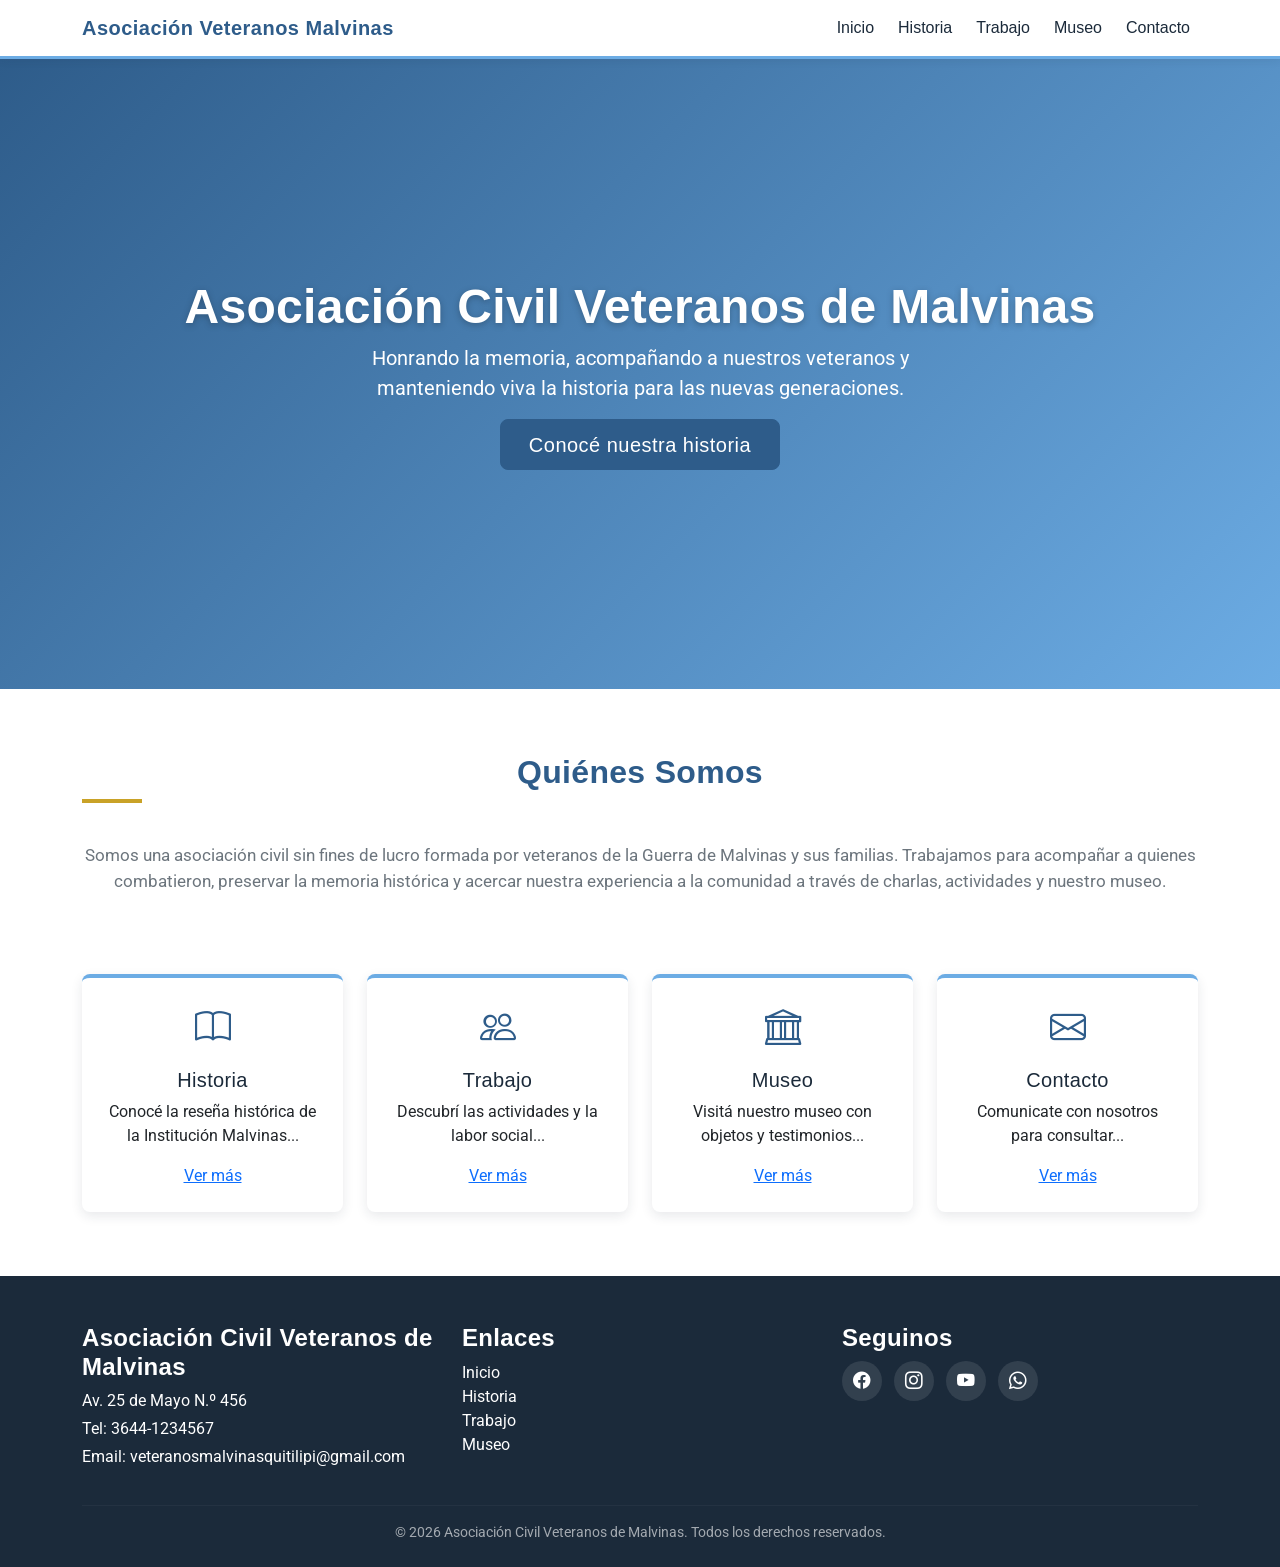
<file: index.html>
<!DOCTYPE html>
<html lang="es">

<head>
  <meta charset="UTF-8">
  <meta name="viewport" content="width=device-width, initial-scale=1.0">

  <title>Inicio | Asociación Civil Veteranos de Malvinas</title>

  <meta name="description"
    content="Asociación Civil Veteranos de Malvinas Quitilipi: historia, trabajo, museo y contacto">

  <link rel="icon" type="image/x-icon" href="img/img-malvinas-arg.ico">

  <!-- Google Fonts -->
  <link rel="preconnect" href="https://fonts.googleapis.com">
  <link rel="preconnect" href="https://fonts.gstatic.com" crossorigin>

  <link
    href="https://fonts.googleapis.com/css2?family=Montserrat:ital,wght@0,100..900;1,100..900&family=Roboto:ital,wght@0,100..900;1,100..900&display=swap"
    rel="stylesheet">

  <!-- Bootstrap 5 -->
  <link
    href="https://cdn.jsdelivr.net/npm/bootstrap@5.3.8/dist/css/bootstrap.min.css"
    rel="stylesheet"
    integrity="sha384-sRIl4kxILFvY47J16cr9ZwB07vP4J8+LH7qKQnuqkuIAvNWLzeN8tE5YBujZqJLB"
    crossorigin="anonymous">

  <!-- Bootstrap Icons -->
  <link rel="stylesheet"
    href="https://cdn.jsdelivr.net/npm/bootstrap-icons@1.13.1/font/bootstrap-icons.min.css">

  <!-- CSS propio -->
  <link href="css/general.css" rel="stylesheet">
  <link href="css/inicio.css" rel="stylesheet">
</head>

<body>

  <!-- NAVBAR -->
  <nav class="navbar navbar-expand-lg navbar-institucional sticky-top">
    <div class="container">

      <a class="navbar-brand" href="index.html">
        Asociación Veteranos Malvinas
      </a>

      <button
        class="navbar-toggler"
        type="button"
        data-bs-toggle="collapse"
        data-bs-target="#navbarNav"
        aria-controls="navbarNav"
        aria-expanded="false"
        aria-label="Abrir menú de navegación">

        <span class="navbar-toggler-icon"></span>
      </button>

      <div class="collapse navbar-collapse" id="navbarNav">
        <ul class="navbar-nav ms-auto">

          <li class="nav-item">
            <a class="nav-link" href="index.html">Inicio</a>
          </li>

          <li class="nav-item">
            <a class="nav-link" href="historia.html">Historia</a>
          </li>

          <li class="nav-item">
            <a class="nav-link" href="trabajo.html">Trabajo</a>
          </li>

          <li class="nav-item">
            <a class="nav-link" href="museo.html">Museo</a>
          </li>

          <li class="nav-item">
            <a class="nav-link" href="contacto.html">Contacto</a>
          </li>

        </ul>
      </div>
    </div>
  </nav>

  <!-- HERO -->
  <header class="hero-inicio">
    <h1 class="hero-titulo">
      Asociación Civil Veteranos de Malvinas
    </h1>

    <p class="hero-subtitulo">
      Honrando la memoria, acompañando a nuestros veteranos y manteniendo viva la historia para las nuevas generaciones.
    </p>

    <a href="historia.html" class="btn btn-lg btn-institucional">
      Conocé nuestra historia
    </a>
  </header>

  <!-- QUIÉNES SOMOS -->
  <section class="quienes-somos">
    <div class="container text-center">

      <h2 class="titulo-seccion mx-auto">
        Quiénes Somos
      </h2>

      <p>
        Somos una asociación civil sin fines de lucro formada por veteranos de la Guerra de Malvinas y sus familias.
        Trabajamos para acompañar a quienes combatieron, preservar la memoria histórica y acercar nuestra experiencia a
        la comunidad a través de charlas, actividades y nuestro museo.
      </p>

    </div>
  </section>

  <!-- TARJETAS DESTACADAS -->
  <section class="tarjetas-destacadas">
    <div class="container">

      <div class="row g-4">

        <!-- Historia -->
        <div class="col-sm-6 col-lg-3">
          <div class="card p-4">

            <i class="bi bi-book card-icono"></i>

            <h3 class="card-title h5">
              Historia
            </h3>

            <p class="card-text">
              Conocé la reseña histórica de la Institución Malvinas...
            </p>

            <a href="historia.html" class="stretched-link">
              Ver más
            </a>

          </div>
        </div>

        <!-- Trabajo -->
        <div class="col-sm-6 col-lg-3">
          <div class="card p-4">

            <i class="bi bi-people card-icono"></i>

            <h3 class="card-title h5">
              Trabajo
            </h3>

            <p class="card-text">
              Descubrí las actividades y la labor social...
            </p>

            <a href="trabajo.html" class="stretched-link">
              Ver más
            </a>

          </div>
        </div>

        <!-- Museo -->
        <div class="col-sm-6 col-lg-3">
          <div class="card p-4">

            <i class="bi bi-bank card-icono"></i>

            <h3 class="card-title h5">
              Museo
            </h3>

            <p class="card-text">
              Visitá nuestro museo con objetos y testimonios...
            </p>

            <a href="museo.html" class="stretched-link">
              Ver más
            </a>

          </div>
        </div>

        <!-- Contacto -->
        <div class="col-sm-6 col-lg-3">
          <div class="card p-4">

            <i class="bi bi-envelope card-icono"></i>

            <h3 class="card-title h5">
              Contacto
            </h3>

            <p class="card-text">
              Comunicate con nosotros para consultar...
            </p>

            <a href="contacto.html" class="stretched-link">
              Ver más
            </a>

          </div>
        </div>

      </div>
    </div>
  </section>

  <!-- FOOTER -->
  <footer class="footer-institucional">
    <div class="container">

      <div class="row gy-4">

        <div class="col-md-4">

          <h4>Asociación Civil Veteranos de Malvinas</h4>

          <p class="mb-1">Av. 25 de Mayo N.º 456</p>
          <p class="mb-1">Tel: 3644-1234567</p>
          <p class="mb-0">
            Email: veteranosmalvinasquitilipi@gmail.com
          </p>

        </div>

        <div class="col-md-4">

          <h4>Enlaces</h4>

          <ul class="list-unstyled">
            <li><a href="index.html">Inicio</a></li>
            <li><a href="historia.html">Historia</a></li>
            <li><a href="trabajo.html">Trabajo</a></li>
            <li><a href="museo.html">Museo</a></li>
          </ul>

        </div>

        <div class="col-md-4">

          <h4>Seguinos</h4>

          <div class="redes-sociales">

            <a href="#" aria-label="Facebook">
              <i class="bi bi-facebook"></i>
            </a>

            <a href="#" aria-label="Instagram">
              <i class="bi bi-instagram"></i>
            </a>

            <a href="#" aria-label="YouTube">
              <i class="bi bi-youtube"></i>
            </a>

            <a href="#" aria-label="WhatsApp">
              <i class="bi bi-whatsapp"></i>
            </a>

          </div>

        </div>

      </div>

      <hr class="footer-linea">

      <p class="footer-copy text-center mb-0">
        &copy; 2026 Asociación Civil Veteranos de Malvinas. Todos los derechos reservados.
      </p>

    </div>
  </footer>

  <script
    src="https://cdn.jsdelivr.net/npm/bootstrap@5.3.8/dist/js/bootstrap.bundle.min.js"
    integrity="sha384-FKyoEForCGlyvwx9Hj09JcYn3nv7wiPVlz7YYwJrWVcXK/BmnVDxM+D2scQbITxI"
    crossorigin="anonymous">
  </script>

</body>

</html>
</file>
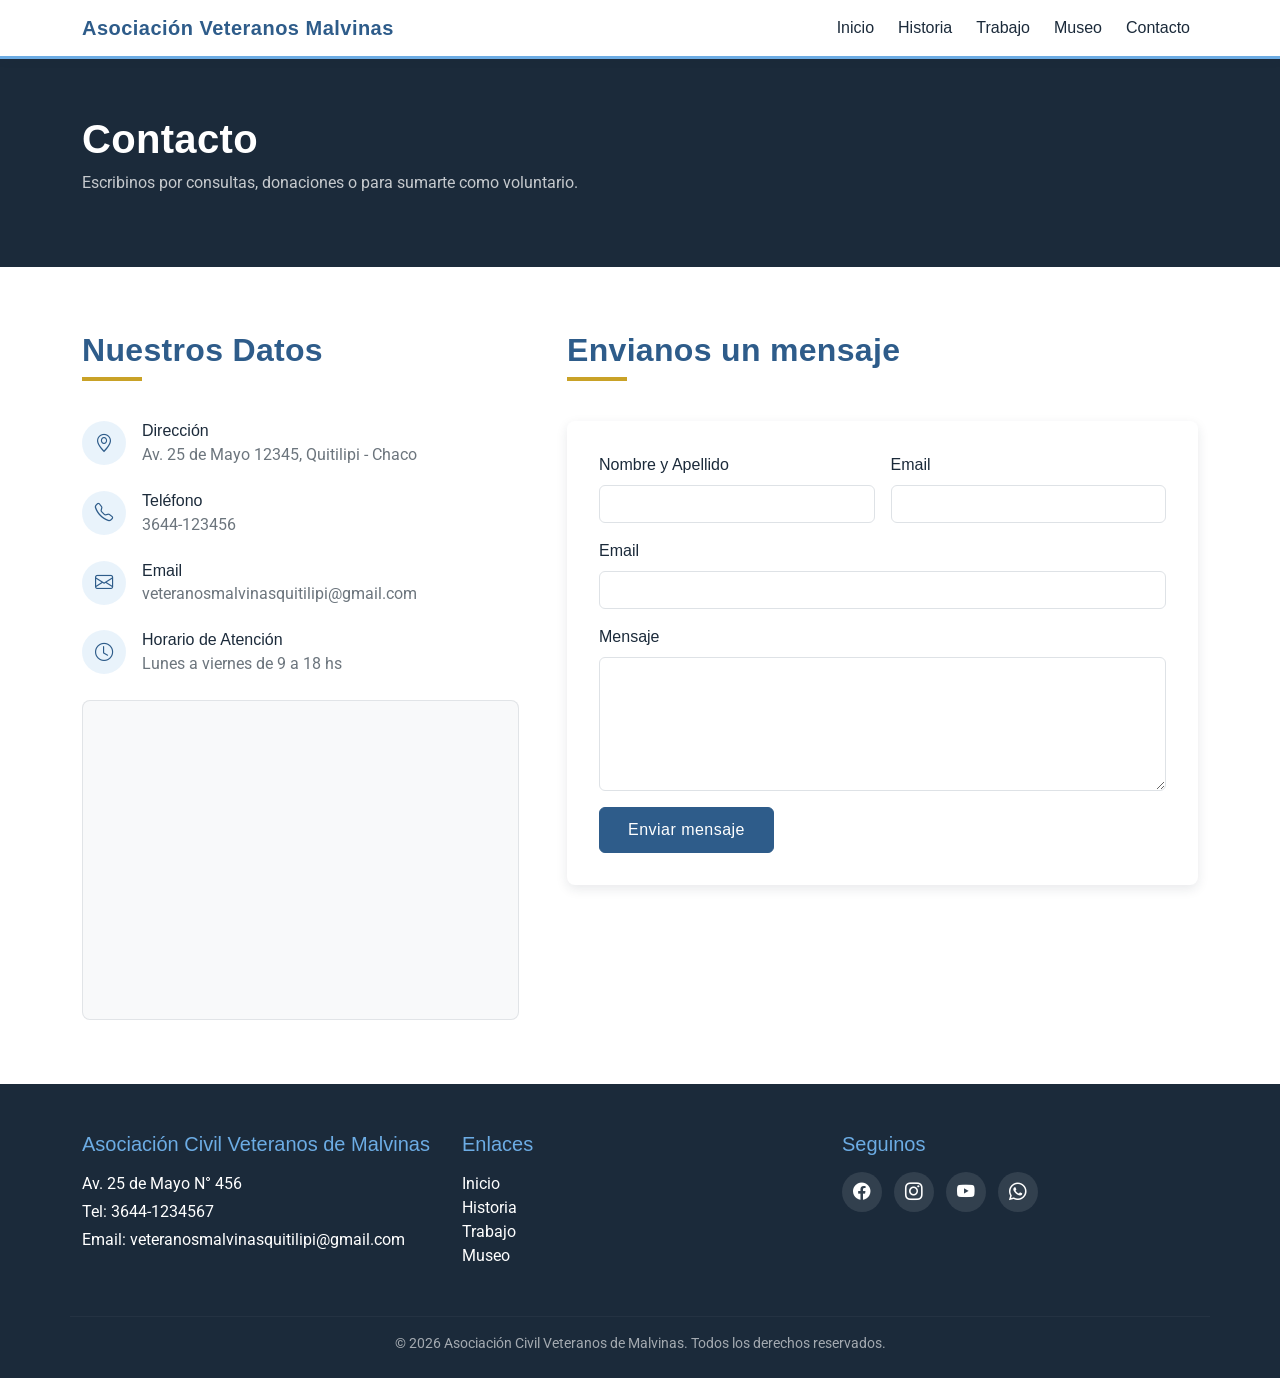
<file: contacto.html>
<!DOCTYPE html>
<html lang="es">

<head>
    <meta charset="UTF-8">
    <meta name="viewport" content="width=device-width, initial-scale=1.0">
    <title>Contacto | Asociación Civil Veteranos de Malvinas</title>
    <meta name="description" content="Asociación Civil Veteranos de Malvinas Quitilipi: historia, trabajo,
museo y contacto">

    <link rel="icon" type="image/x-icon" href="img/img-malvinas-arg.ico">

    <!-- Tipografía Google Fonts vía CDN -->
    <link rel="preconnect" href="https://fonts.googleapis.com">
    <link rel="preconnect" href="https://fonts.gstatic.com" crossorigin>
    <link href="https://fonts.googleapis.com/css2?
family=Montserrat:ital,wght@0,100..900;1,100..900&family=Roboto:ital,wght@0,100..900;1,100..900&display=swap"
        rel="stylesheet">

    <!-- Bootstrap 5 vía CDN -->
    <link href="https://cdn.jsdelivr.net/npm/bootstrap@5.3.8/dist/css/bootstrap.min.css" rel="stylesheet"
        integrity="sha384-sRIl4kxILFvY47J16cr9ZwB07vP4J8+LH7qKQnuqkuIAvNWLzeN8tE5YBujZqJLB" crossorigin="anonymous">

    <!-- Iconos Bootstrap -->

    <link rel="stylesheet" href="https://cdn.jsdelivr.net/npm/bootstrap-icons@1.13.1/font/bootstrap-
icons.min.css">


    <!-- CSS Propio del sitio -->
    <link href="css/general.css" rel="stylesheet">
    <link href="css/contacto.css" rel="stylesheet">

</head>

<body>

    <!--NAVBAR - Menú de navegación -->
    <nav class="navbar navbar-expand-lg navbar-institucional sticky-top">
        <div class="container">
            <a class="navbar-brand" href="index.html">Asociación Veteranos Malvinas</a>

            <button class="navbar-toggler" type="button" data-bs-toggle="collapse" data-bs- target="#navbarNav"
                aria-controls="navbarNav" aria-expanded="false" aria-label="Toggle navigation">

                <span class="navbar-toggler-icon"></span>
            </button>
            <div class="collapse navbar-collapse" id="navbarNav">
                <ul class="navbar-nav ms-auto">
                    <li class="nav-item"><a class="nav-link" href="index.html">Inicio</a></li>
                    <li class="nav-item"><a class="nav-link" href="historia.html">Historia</a></li>
                    <li class="nav-item"><a class="nav-link" href="trabajo.html">Trabajo</a>
                    </li>
                    <li class="nav-item"><a class="nav-link" href="museo.html">Museo</a></li>
                    <li class="nav-item"><a class="nav-link" href="contacto.html">Contacto</a>
                    </li>
                </ul>
            </div>
        </div>
    </nav>

    <!-- ENCABEZADO -->
    <header class="encabezado-pagina-contacto">
        <div class="container">
            <h1>Contacto</h1>
            <p>Escribinos por consultas, donaciones o para sumarte como voluntario.</p>
        </div>
    </header>


    <!-- DATOS Y FORMULARIO -->
    <section class="seccion-contacto">

        <div class="container">
            <div class="row g-5">

                <!-- DATOS -->
                <div class="col-lg-5">
                    <h2 class="titulo-seccion">Nuestros Datos</h2>
                    <div class="datos-contacto">
                        <div class="dato-item">
                            <div class="dato-icono"><i class="bi bi-geo-alt"></i></div>
                            <div>
                                <h6>Dirección</h6>
                                <p>Av. 25 de Mayo 12345, Quitilipi - Chaco</p>
                            </div>
                        </div>
                        <div class="dato-item">
                            <div class="dato-icono"><i class="bi bi-telephone"></i></div>
                            <div>
                                <h6>Teléfono</h6>
                                <p>3644-123456</p>
                            </div>
                        </div>
                        <div class="dato-item">
                            <div class="dato-icono"><i class="bi bi-envelope"></i></div>
                            <div>
                                <h6>Email</h6>
                                <p>veteranosmalvinasquitilipi@gmail.com</p>
                            </div>
                        </div>
                        <div class="dato-item">
                            <div class="dato-icono"><i class="bi bi-clock"></i></div>
                            <div>
                                <h6>Horario de Atención</h6>
                                <p>Lunes a viernes de 9 a 18 hs</p>
                            </div>
                        </div>
                    </div>

                    <!-- MAPA -->
                    <div class="mapa-placeholder d-flex align-items-center bg-light text-center p-2">
                        <!-- Acá va el iframe del mapa de google -->
                    </div>
                </div>

                <!-- FORMULARIO -->
                <div class="col-lg-7">
                    <h2 class="titulo-seccion">Envianos un mensaje</h2>

                    <form class="formulario-contacto needs-validation novalidate">
                        <div class="row g-3">
                            <div class="col-md-6">
                                <label for="nombre" class="form-label">Nombre y Apellido</label>
                                <input type="text" class="form-control" id="nombre" name="nombre" required>
                                <div class="invalid-feedback">Por favor ingresá tu nombre.</div>
                            </div>
                            <div class="col-md-6">
                                <label for="email" class="form-label">Email</label>
                                <input type="email" class="form-control" id="email" name="email" required>
                                <div class="invalid-feedback">Por favor ingresá un email válido.</div>
                            </div>
                            <div class="col-12">
                                <label for="asunto" class="form-label">Email</label>
                                <input type="text" class="form-control" id="asunto" name="asunto" required>
                                <div class="invalid-feedback">Por favor ingresá un asunto.</div>
                            </div>
                            <div class="col-12">
                                <label for="mensaje" class="form-label">Mensaje</label>
                                <textarea class="form-control" id="mensaje" name="mensaje" rows="5" required></textarea>
                                <div class="invalid-feedback">Por favor ingresá un mensaje.</div>

                            </div>
                            <div class="col-12">
                                <button type="submit" class="btn btn-institucional">Enviar mensaje</button>
                            </div>
                        </div>
                    </form>
                </div>

            </div>
        </div>
    </section>




    <!-- FOOTER -->
    <footer class="footer-institucional">
        <div class="container">
            <div class="row gy-6">

                <div class="col-md-4">
                    <h5>Asociación Civil Veteranos de Malvinas</h5>
                    <p class="mb-1">Av. 25 de Mayo N° 456</p>
                    <p class="mb-1">Tel: 3644-1234567</p>
                    <p class="mb-0">Email: veteranosmalvinasquitilipi@gmail.com</p>
                </div>

                <div class="col-md-4">
                    <h5>Enlaces</h5>
                    <ul class="list-unstyled">
                        <li><a href="index.html">Inicio</a></li>
                        <li><a href="historia.html">Historia</a></li>
                        <li><a href="trabajo.html">Trabajo</a></li>
                        <li><a href="museo.html">Museo</a></li>
                    </ul>
                </div>

                <div class="col-md-4">
                    <h5>Seguinos</h5>
                    <div class="redes-sociales">
                        <a href="#" aria-lebel="Facebook"><i class="bi bi-facebook"></i></a>
                        <a href="#" aria-lebel="Instagram"><i class="bi bi-instagram"></i></a>
                        <a href="#" aria-lebel="YouTube"><i class="bi bi-youtube"></i></a>
                        <a href="#" aria-lebel="WhatsApp"><i class="bi bi-whatsapp"></i></a>
                    </div>
                </div>

                <hr class="footer-linea">
                <p class="footer-copy text-center mb-0">&copy; 2026 Asociación Civil Veteranos de Malvinas.
                    Todos los derechos reservados.</p>
            </div>
        </div>
    </footer>

    <script src="https://cdn.jsdelivr.net/npm/bootstrap@5.3.8/dist/js/bootstrap.bundle.min.js"
        integrity="sha384-FKyoEForCGlyvwx9Hj09JcYn3nv7wiPVlz7YYwJrWVcXK/BmnVDxM+D2scQbITxI" crossorigin="anonymous">
        </script>
</body>

</html>
</file>
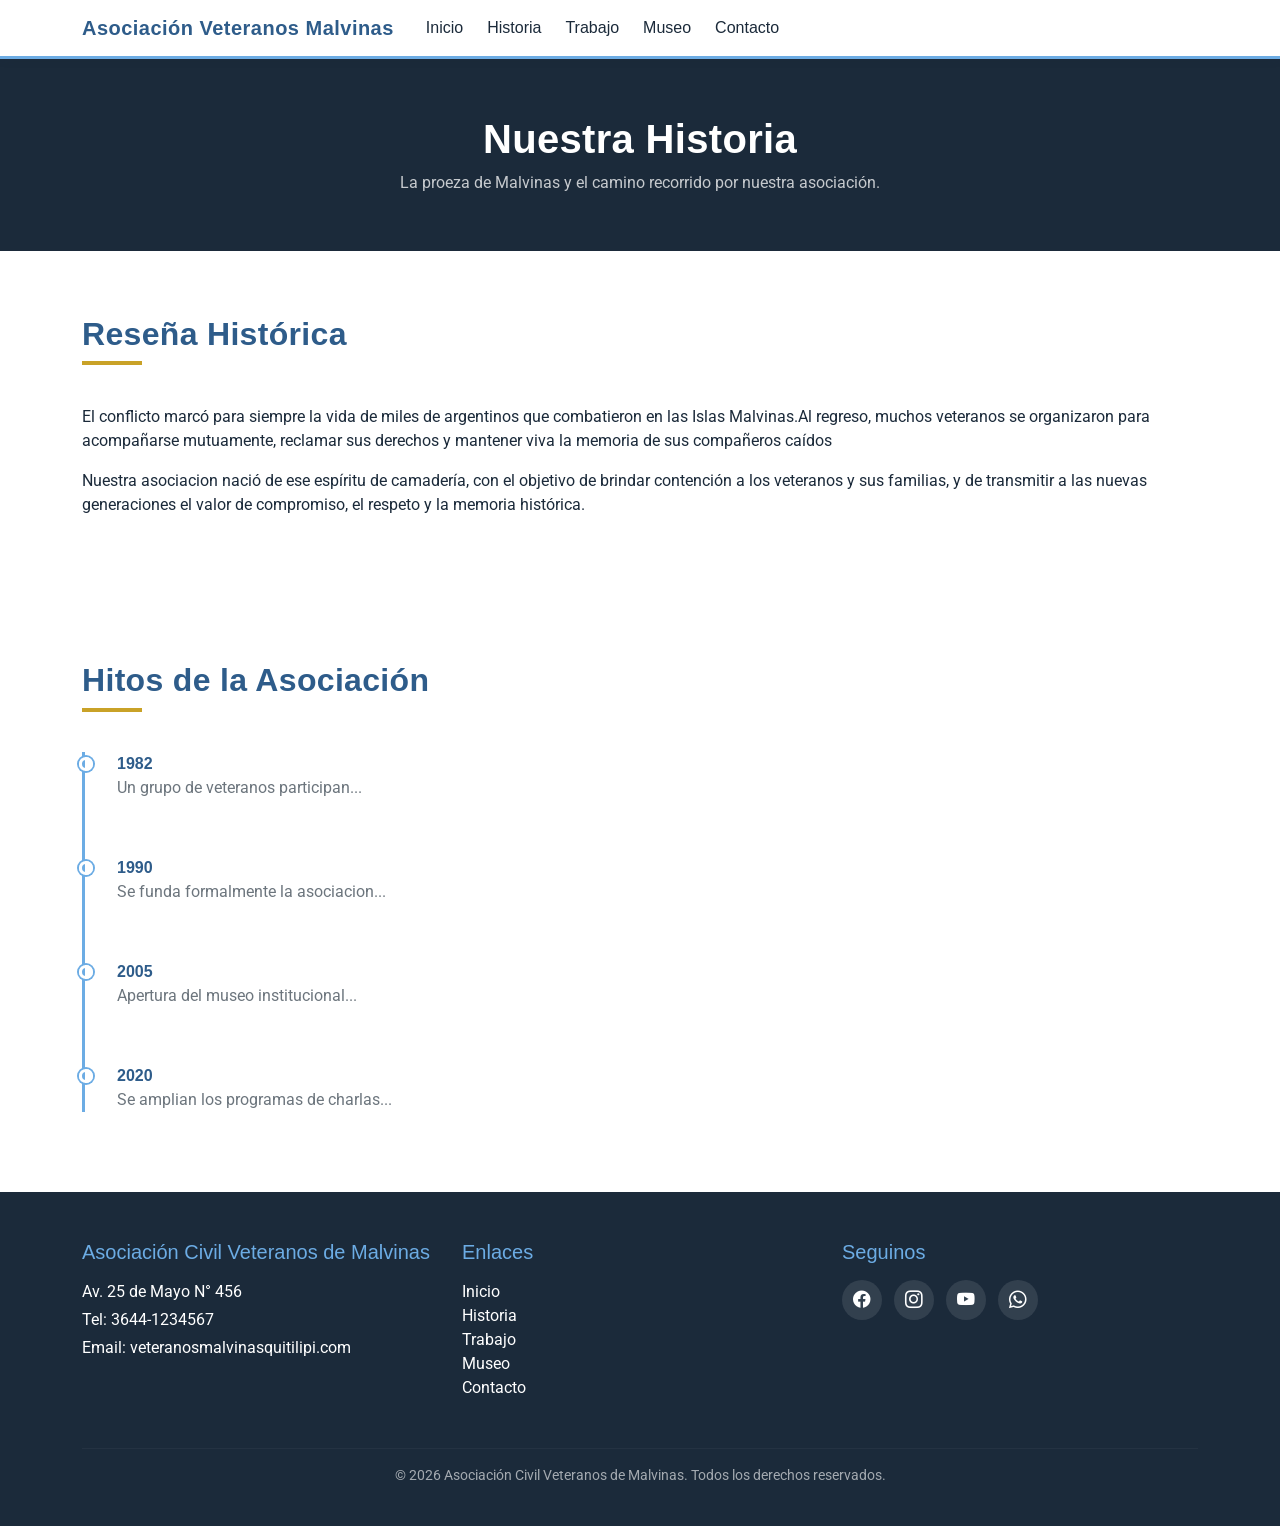
<file: historia.html>
<!DOCTYPE html>
<html lang="es">
<head>
    <meta charset="UTF-8">
    <meta name="viewport" content="width=device-width, initial-scale=1.0">
    <title>Inicio - Asociación Civil Veteranos Malvinas</title>
    <meta name="descripcion" content="Asociación Civil Veteranos Malvinas: historia, trabajo, museo y contacto">
    <link rel="icon" type="image/x-icon" href="img/img-malvinas-arg.ico">

    <!-- Tipografía Google Fonts -->
    <link rel="preconnect" href="https://fonts.googleapis.com">
    <link rel="preconnect" href="https://fonts.gstatic.com" crossorigin>
    <link href="https://fonts.googleapis.com/css2?
family=Montserrat:ital,wght@0,100..900;1,100..900&family=Roboto:ital,wght@0,100..900;1,100..900&display=swap" rel="stylesheet">
    
<!-- Boostrap 5 vía CDN-->
    <link href="https://cdn.jsdelivr.net/npm/bootstrap@5.3.8/dist/css/bootstrap.min.css" rel="stylesheet" integrity="sha384-sRIl4kxILFvY47J16cr9ZwB07vP4J8+LH7qKQnuqkuIAvNWLzeN8tE5YBujZqJLB" crossorigin="anonymous">
    <!-- Boostrap Iconos-->
    <link rel="stylesheet" href="https://cdn.jsdelivr.net/npm/bootstrap-icons@1.13.2/font/bootstrap-icons.min.css">
    <!-- CSS propio del sitio -->
    <link href="css/general.css" rel="stylesheet">
    <link href="css/historia.css" rel="stylesheet">
</head>

<body>
  
    <!--NAVBAR - Menú de navegación-->
    <nav class="navbar navbar-expand-lg navbar-institucional sticky-top">
  <div class="container">
    <a class="navbar-brand" href="index.html">Asociación Veteranos Malvinas</a>
    <button class="navbar-toggler" type="button" data-bs-toggle="collapse" data-bs-target="#navbarNav" aria-controls="navbarNav" aria-expanded="false" aria-label="Toggle navigation">
      <span class="navbar-toggler-icon"></span>
    </button>
    <div class="collapse navbar-collapse" id="navbarNav">
      <ul class="navbar-nav" ms-auto>
          <li class="nav-item"><a class="nav-link" href="index.html">Inicio</a></li>
          <li class="nav-item"><a class="nav-link" href="historia.html">Historia</a></li>
          <li class="nav-item"><a class="nav-link" href="trabajo.html">Trabajo</a></li>
          <li class="nav-item"><a class="nav-link" href="museo.html">Museo</a></li>
          <li class="nav-item"><a class="nav-link" href="contacto.html">Contacto</a></li>
      </ul>
    </div>
  </div>
</nav>
<!--Fin bloque de navegació-->


<!--ENCABEZADO-->
<header class="encabezado-pagina">
    <div class="container">
        <h1>Nuestra Historia</h1>
        <p>La proeza de Malvinas y el camino recorrido por nuestra asociación.</p>
    </div>
</header>

<!--RESEÑA HISTORICA-->
<section class="seccion">
    <div class="container">
        <h2 class="titulo-seccion">Reseña Histórica</h2>
        <p>El conflicto marcó para siempre la vida de miles de argentinos que combatieron en las Islas Malvinas.Al regreso, muchos veteranos se organizaron para acompañarse mutuamente, reclamar sus derechos y mantener viva la memoria de sus compañeros caídos

        </p>
        <p>Nuestra asociacion nació de ese espíritu de camadería, con el objetivo de brindar contención a los veteranos y sus familias, y de transmitir a las nuevas generaciones el valor de compromiso, el respeto y la memoria histórica.
        </p>


    </div>

</section>

<!--LINEA DE TIEMPO-->
<section class="seccion seccion-clara">
    <div class="container">
        <h2 class="titulo-seccion">Hitos de la Asociación</h2>
        <div class="timeline">
            <div class="timeline-item">
                <div class="timeline-anio">1982</div>
                <p class="timeline-texto">Un grupo de veteranos participan...</p>
            </div>
            <div class="timeline-item">
                <div class="timeline-anio">1990</div>
                <p class="timeline-texto">Se funda formalmente la asociacion...</p>
            </div>
            <div class="timeline-item">
                <div class="timeline-anio">2005</div>
                <p class="timeline-texto">Apertura del museo institucional...</p>
            </div>
            <div class="timeline-item">
                <div class="timeline-anio">2020</div>
                <p class="timeline-texto">Se amplian los programas de charlas...</p>
            </div>
        </div>
    </div>

</section>
<footer class="footer-institucional">
  <div class="container">
    <div class="row gy-6">
      <div class="col-md-4">
        <h5>Asociación Civil Veteranos de Malvinas</h5>
        <p class="mb-1">Av. 25 de Mayo N° 456</p>
        <p class="mb-1">Tel: 3644-1234567</p>
        <p class="mb-0">Email: veteranosmalvinasquitilipi.com</p>
      </div>
      <div class="col-md-4">
        <h5>Enlaces</h5>
        <ul class="list-unstyled">
        <li><a href="index.html">Inicio</a></li>
        <li><a href="historia.html">Historia</a></li>
        <li><a href="trabajo.html">Trabajo</a></li>
        <li><a href="museo.html">Museo</a></li>
        <li><a href="contacto.html">Contacto</a></li>
        </ul>
      </div>
      <div class="col-md-4">
        <h5>Seguinos</h5>
        <div class="redes-sociales">
          <a href="#" aria-label="Facebook"><i class="bi bi-facebook"></i></a>
          <a href="#" aria-label="Instagram"><i class="bi bi-instagram"></i></a>
          <a href="#" aria-label="Youtube"><i class="bi bi-youtube"></i></a>
          <a href="#" aria-label="whatsApp"><i class="bi bi-whatsapp"></i></a>
        </div>
      </div>
    </div>
      <hr class="footer-linea">
      <p class="footer-copy text-center nb-0">&copy; 2026 Asociación Civil Veteranos de Malvinas. Todos los derechos reservados.</p>

</div>

</footer>

<script src="https://cdn.jsdelivr.net/npm/bootstrap@5.3.8/dist/js/bootstrap.bundle.min.js" integrity="sha384-
FKyoEForCGlyvwx9Hj09JcYn3nv7wiPVlz7YYwJrWVcXK/BmnVDxM+D2scQbITxI" crossorigin="anonymous"></script>

</body>
</html>
</file>
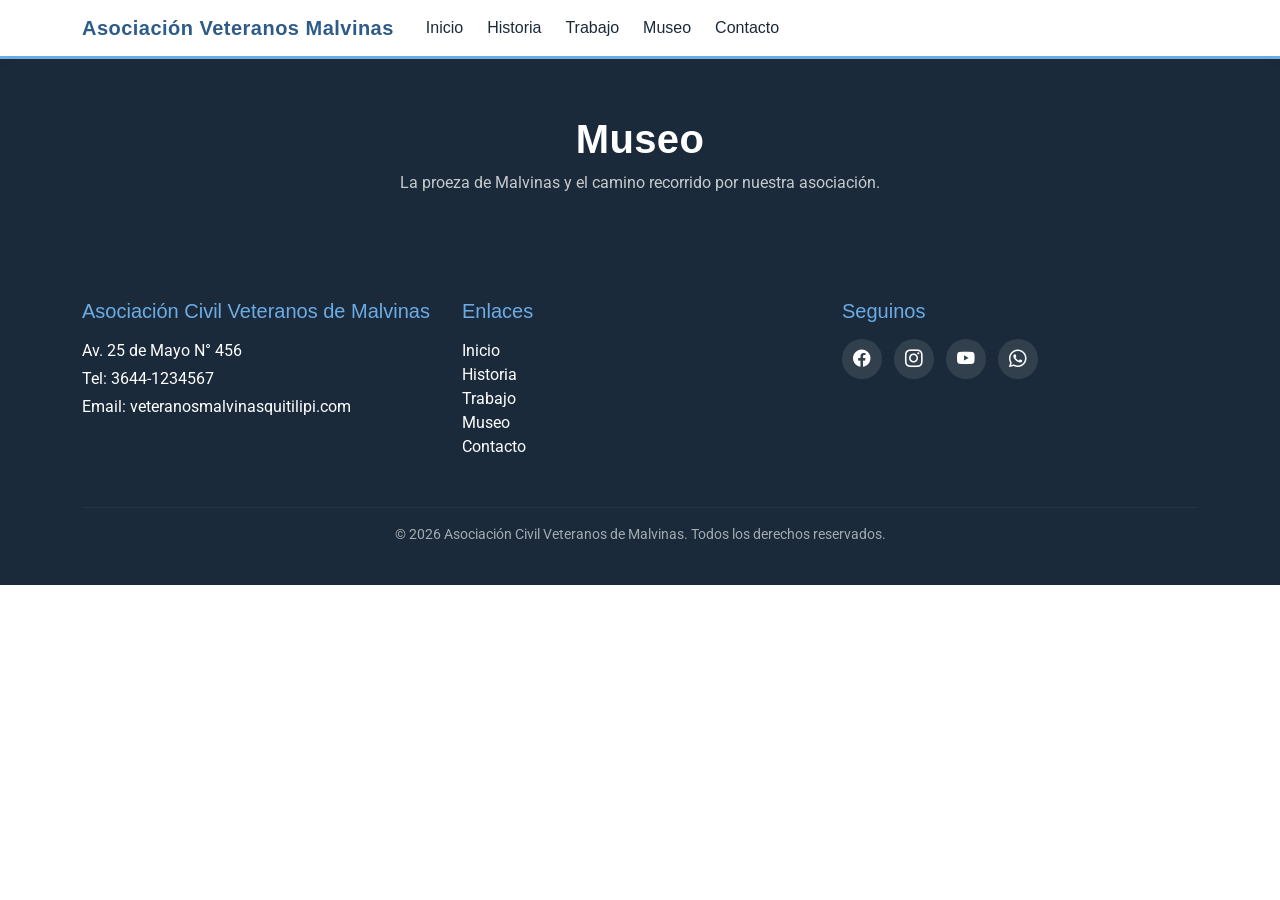
<file: museo.html>
<!DOCTYPE html>
<html lang="es">
<head>
    <meta charset="UTF-8">
    <meta name="viewport" content="width=device-width, initial-scale=1.0">
    <title>Inicio - Asociación Civil Veteranos Malvinas</title>
    <meta name="descripcion" content="Asociación Civil Veteranos Malvinas: historia, trabajo, museo y contacto">
    <link rel="icon" type="image/x-icon" href="img/img-malvinas-arg.ico">

    <!-- Tipografía Google Fonts -->
    <link rel="preconnect" href="https://fonts.googleapis.com">
    <link rel="preconnect" href="https://fonts.gstatic.com" crossorigin>
    <link href="https://fonts.googleapis.com/css2?
family=Montserrat:ital,wght@0,100..900;1,100..900&family=Roboto:ital,wght@0,100..900;1,100..900&display=swap" rel="stylesheet">
    
<!-- Boostrap 5 vía CDN-->
    <link href="https://cdn.jsdelivr.net/npm/bootstrap@5.3.8/dist/css/bootstrap.min.css" rel="stylesheet" integrity="sha384-sRIl4kxILFvY47J16cr9ZwB07vP4J8+LH7qKQnuqkuIAvNWLzeN8tE5YBujZqJLB" crossorigin="anonymous">
    <!-- Boostrap Iconos-->
    <link rel="stylesheet" href="https://cdn.jsdelivr.net/npm/bootstrap-icons@1.13.2/font/bootstrap-icons.min.css">
    <!-- CSS propio del sitio -->
    <link href="css/general.css" rel="stylesheet">
    <link href="css/historia.css" rel="stylesheet">
</head>

<body>
  
    <!--NAVBAR - Menú de navegación-->
    <nav class="navbar navbar-expand-lg navbar-institucional sticky-top">
  <div class="container">
    <a class="navbar-brand" href="index.html">Asociación Veteranos Malvinas</a>
    <button class="navbar-toggler" type="button" data-bs-toggle="collapse" data-bs-target="#navbarNav" aria-controls="navbarNav" aria-expanded="false" aria-label="Toggle navigation">
      <span class="navbar-toggler-icon"></span>
    </button>
    <div class="collapse navbar-collapse" id="navbarNav">
      <ul class="navbar-nav" ms-auto>
          <li class="nav-item"><a class="nav-link" href="index.html">Inicio</a></li>
          <li class="nav-item"><a class="nav-link" href="historia.html">Historia</a></li>
          <li class="nav-item"><a class="nav-link" href="trabajo.html">Trabajo</a></li>
          <li class="nav-item"><a class="nav-link" href="museo.html">Museo</a></li>
          <li class="nav-item"><a class="nav-link" href="contacto.html">Contacto</a></li>
      </ul>
    </div>
  </div>
</nav>
<!--Fin bloque de navegació-->


<!--ENCABEZADO-->
<header class="encabezado-pagina">
    <div class="container">
        <h1>Museo</h1>
        <p>La proeza de Malvinas y el camino recorrido por nuestra asociación.</p>
    </div>
</header>


<footer class="footer-institucional">
  <div class="container">
    <div class="row gy-6">
      <div class="col-md-4">
        <h5>Asociación Civil Veteranos de Malvinas</h5>
        <p class="mb-1">Av. 25 de Mayo N° 456</p>
        <p class="mb-1">Tel: 3644-1234567</p>
        <p class="mb-0">Email: veteranosmalvinasquitilipi.com</p>
      </div>
      <div class="col-md-4">
        <h5>Enlaces</h5>
        <ul class="list-unstyled">
        <li><a href="index.html">Inicio</a></li>
        <li><a href="historia.html">Historia</a></li>
        <li><a href="trabajo.html">Trabajo</a></li>
        <li><a href="museo.html">Museo</a></li>
        <li><a href="contacto.html">Contacto</a></li>
        </ul>
      </div>
      <div class="col-md-4">
        <h5>Seguinos</h5>
        <div class="redes-sociales">
          <a href="#" aria-label="Facebook"><i class="bi bi-facebook"></i></a>
          <a href="#" aria-label="Instagram"><i class="bi bi-instagram"></i></a>
          <a href="#" aria-label="Youtube"><i class="bi bi-youtube"></i></a>
          <a href="#" aria-label="whatsApp"><i class="bi bi-whatsapp"></i></a>
        </div>
      </div>
    </div>
      <hr class="footer-linea">
      <p class="footer-copy text-center nb-0">&copy; 2026 Asociación Civil Veteranos de Malvinas. Todos los derechos reservados.</p>

</div>

</footer>

<script src="https://cdn.jsdelivr.net/npm/bootstrap@5.3.8/dist/js/bootstrap.bundle.min.js" integrity="sha384-
FKyoEForCGlyvwx9Hj09JcYn3nv7wiPVlz7YYwJrWVcXK/BmnVDxM+D2scQbITxI" crossorigin="anonymous"></script>

</body>
</html>
</file>
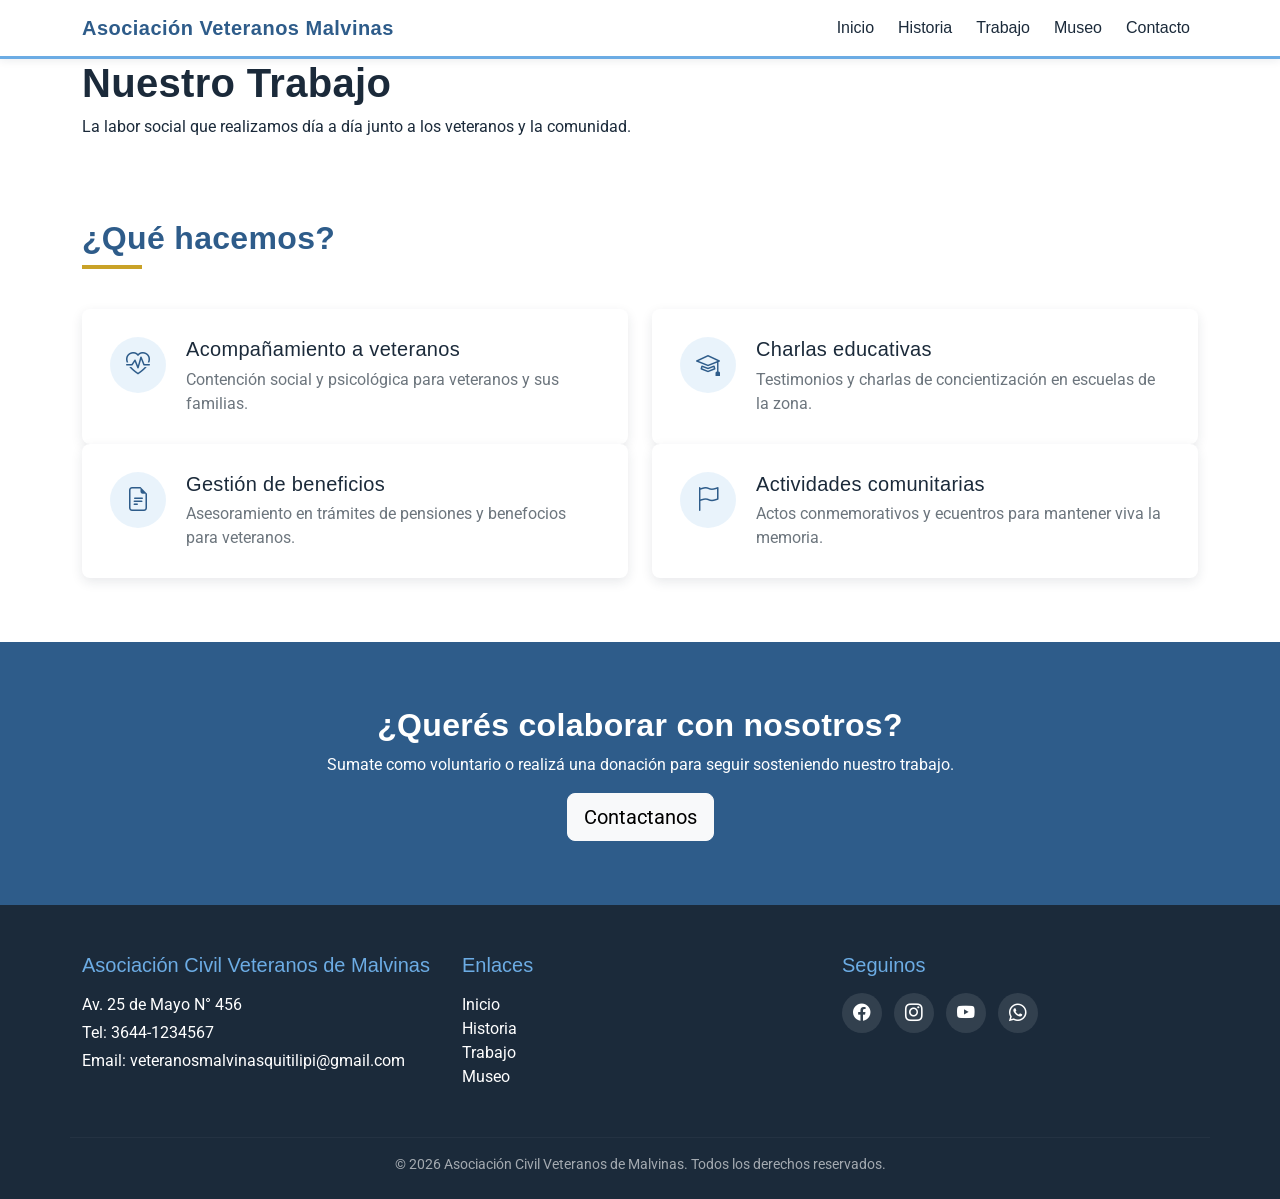
<file: trabajo.html>
<!DOCTYPE html>
<html lang="es">

<head>
    <meta charset="UTF-8">
    <meta name="viewport" content="width=device-width, initial-scale=1.0">
    <title>Trabajo | Asociación Civil Veteranos de Malvinas</title>
    <meta name="description" content="Asociación Civil Veteranos de Malvinas Quitilipi: historia, trabajo,
museo y contacto">

    <link rel="icon" type="image/x-icon" href="img/img-malvinas-arg.ico">

    <!-- Tipografía Google Fonts vía CDN -->
    <link rel="preconnect" href="https://fonts.googleapis.com">
    <link rel="preconnect" href="https://fonts.gstatic.com" crossorigin>
    <link href="https://fonts.googleapis.com/css2?
family=Montserrat:ital,wght@0,100..900;1,100..900&family=Roboto:ital,wght@0,100..900;1,100..900&display=swap"
        rel="stylesheet">

    <!-- Bootstrap 5 vía CDN -->
    <link href="https://cdn.jsdelivr.net/npm/bootstrap@5.3.8/dist/css/bootstrap.min.css" rel="stylesheet"
        integrity="sha384-sRIl4kxILFvY47J16cr9ZwB07vP4J8+LH7qKQnuqkuIAvNWLzeN8tE5YBujZqJLB" crossorigin="anonymous">

    <!-- Iconos Bootstrap -->

    <link rel="stylesheet" href="https://cdn.jsdelivr.net/npm/bootstrap-icons@1.13.1/font/bootstrap-
icons.min.css">


    <!-- CSS Propio del sitio -->
    <link href="css/general.css" rel="stylesheet">
    <link href="css/trabajo.css" rel="stylesheet">

</head>

<body>

    <!--NAVBAR - Menú de navegación -->
    <nav class="navbar navbar-expand-lg navbar-institucional sticky-top">
        <div class="container">
            <a class="navbar-brand" href="index.html">Asociación Veteranos Malvinas</a>

            <button class="navbar-toggler" type="button" data-bs-toggle="collapse" data-bs- target="#navbarNav"
                aria-controls="navbarNav" aria-expanded="false" aria-label="Toggle navigation">

                <span class="navbar-toggler-icon"></span>
            </button>
            <div class="collapse navbar-collapse" id="navbarNav">
                <ul class="navbar-nav ms-auto">
                    <li class="nav-item"><a class="nav-link" href="index.html">Inicio</a></li>
                    <li class="nav-item"><a class="nav-link" href="historia.html">Historia</a></li>
                    <li class="nav-item"><a class="nav-link" href="trabajo.html">Trabajo</a>
                    </li>
                    <li class="nav-item"><a class="nav-link" href="museo.html">Museo</a></li>
                    <li class="nav-item"><a class="nav-link" href="contacto.html">Contacto</a>
                    </li>
                </ul>
            </div>
        </div>
    </nav>


    <!-- ENCABEZADO -->
    <header class="encabezado-pagina">
        <div class="container">
            <h1>Nuestro Trabajo</h1>
            <p>La labor social que realizamos día a día junto a los veteranos y la comunidad.</p>
        </div>
    </header>


    <!-- ACTIVIDADES -->
    <section class="actividades">

        <div class="container">
            <h2 class="titulo-seccion">¿Qué hacemos?</h2>
            <div class="row">
                <div class="col-md-6">
                    <div class="actividad-item">
                        <div class="actividad-icono"><i class="bi bi-heart-pulse"></i></div>
                        <div>
                            <h3 class="actividad-titulo h5">Acompañamiento a veteranos</h3>
                            <p class="actividad-texto">Contención social y psicológica para veteranos y sus
                                familias.</p>
                        </div>
                    </div>
                </div>
                <div class="col-md-6">
                    <div class="actividad-item">
                        <div class="actividad-icono"><i class="bi bi-mortarboard"></i></div>
                        <div>
                            <h3 class="actividad-titulo h5">Charlas educativas</h3>
                            <p class="actividad-texto">Testimonios y charlas de concientización en escuelas
                                de la zona.</p>
                        </div>
                    </div>
                </div>
                <div class="col-md-6">
                    <div class="actividad-item">
                        <div class="actividad-icono"><i class="bi bi-file-earmark-text"></i></div>
                        <div>
                            <h3 class="actividad-titulo h5">Gestión de beneficios</h3>
                            <p class="actividad-texto">Asesoramiento en trámites de pensiones y benefocios
                                para veteranos.</p>
                        </div>
                    </div>
                </div>
                <div class="col-md-6">
                    <div class="actividad-item">
                        <div class="actividad-icono"><i class="bi bi-flag"></i></div>
                        <div>
                            <h3 class="actividad-titulo h5">Actividades comunitarias</h3>
                            <p class="actividad-texto">Actos conmemorativos y ecuentros para mantener viva
                                la memoria.</p>
                        </div>
                    </div>
                </div>
            </div>
        </div>
    </section>


    <!-- ACTIVIDADES -->
    <section class="cta-colaborar">
        <div class="container">
            <h2>¿Querés colaborar con nosotros?</h2>
            <p>Sumate como voluntario o realizá una donación para seguir sosteniendo nuestro trabajo.</p>
            <a href="contacto.html" class="btn btn-light btn-lg">Contactanos</a>
        </div>
    </section>


    <!-- FOOTER -->
    <footer class="footer-institucional">
        <div class="container">
            <div class="row gy-6">

                <div class="col-md-4">
                    <h5>Asociación Civil Veteranos de Malvinas</h5>
                    <p class="mb-1">Av. 25 de Mayo N° 456</p>
                    <p class="mb-1">Tel: 3644-1234567</p>
                    <p class="mb-0">Email: veteranosmalvinasquitilipi@gmail.com</p>
                </div>


                <div class="col-md-4">
                    <h5>Enlaces</h5>
                    <ul class="list-unstyled">
                        <li><a href="index.html">Inicio</a></li>
                        <li><a href="historia.html">Historia</a></li>
                        <li><a href="trabajo.html">Trabajo</a></li>
                        <li><a href="museo.html">Museo</a></li>
                    </ul>
                </div>

                <div class="col-md-4">
                    <h5>Seguinos</h5>
                    <div class="redes-sociales">
                        <a href="#" aria-lebel="Facebook"><i class="bi bi-facebook"></i></a>
                        <a href="#" aria-lebel="Instagram"><i class="bi bi-instagram"></i></a>
                        <a href="#" aria-lebel="YouTube"><i class="bi bi-youtube"></i></a>
                        <a href="#" aria-lebel="WhatsApp"><i class="bi bi-whatsapp"></i></a>
                    </div>
                </div>

                <hr class="footer-linea">
                <p class="footer-copy text-center mb-0">&copy; 2026 Asociación Civil Veteranos de Malvinas.
                    Todos los derechos reservados.</p>
            </div>
        </div>
    </footer>

    <script src="https://cdn.jsdelivr.net/npm/bootstrap@5.3.8/dist/js/bootstrap.bundle.min.js"
        integrity="sha384-FKyoEForCGlyvwx9Hj09JcYn3nv7wiPVlz7YYwJrWVcXK/BmnVDxM+D2scQbITxI" crossorigin="anonymous">
        </script>
</body>

</html>
</file>
<file: css/general.css>
body {
  font-family: "Roboto", sans-serif;
  color: #1b2a3a;
}

h1, h2, h3, h4 {
  font-family: "Monserrat", sans-serif;
  font-weight: 600;
  letter-spacing: 0.02rem;
}

.titulo-seccion {
  position: relative;
  margin-bottom: 2.5rem;
  padding-bottom: 0.75rem;
  color: #2e5c8a;
}
.titulo-seccion::after {
  content: "";
  position: absolute;
  left: 0;
  bottom: 0;
  width: 60px;
  height: 4px;
  background-color: #c9a227;
}

.seccion-claro {
  background-color: #f4f6f8;
}

.seccion-oscuro {
  background-color: #1b2a3a;
}

.btn-institucional {
  background-color: #2e5c8a;
  border-color: #2e5c8a;
  color: #ffffff;
  font-family: "Monserrat", sans-serif;
  letter-spacing: 0.03rem;
  padding: 0.6rem 1.75rem;
}
.btn-institucional:hover, .btn-institucional:focus {
  background-color: rgb(14.0392156863%, 28.0784313725%, 42.1176470588%);
  border-color: rgb(14.0392156863%, 28.0784313725%, 42.1176470588%);
  color: #ffffff;
}

.seccion {
  padding-top: 4rem;
  padding-bottom: 4rem;
}

.navbar-institucional {
  background-color: #ffffff;
  border-bottom: 3px solid #6cace4;
  box-shadow: 0 2px 8px rgba(27, 42, 58, 0.08);
}
.navbar-institucional .navbar-brand {
  font-family: "Monserrat", sans-serif;
  font-weight: 700;
  color: #2e5c8a;
  letter-spacing: 0.03rem;
}
.navbar-institucional .navbar-brand img {
  height: 42px;
  margin-right: 0.5rem;
}
.navbar-institucional .nav-link {
  font-family: "Monserrat", sans-serif;
  color: #1b2a3a;
  margin-left: 0.5rem;
}
.navbar-institucional .nav-link:hover {
  color: #2e5c8a;
}
.navbar-institucional .nav-link-active {
  color: #2e5c8a;
  font-weight: 700;
  border-bottom: 2px solid #c9a227;
}

.footer-institucional {
  background-color: #1b2a3a;
  color: #ffffff;
  padding-top: 3rem;
  padding-bottom: 1.5rem;
}
.footer-institucional h5 {
  font-family: "Monserrat", sans-serif;
  color: #6cace4;
  margin-bottom: 1rem;
}
.footer-institucional a {
  color: #ffffff;
  text-decoration: none;
}
.footer-institucional a:hover {
  color: #c9a227;
  text-decoration: underline;
}
.footer-institucional .redes-sociales {
  display: flex;
  gap: 0.75rem;
}
.footer-institucional .redes-sociales a {
  display: flex;
  align-items: center;
  justify-content: center;
  width: 40px;
  height: 40px;
  border-radius: 50%;
  background-color: rgba(255, 255, 255, 0.1);
  font-size: 1.1rem;
  transition: background-color 0.2s ease-in-out;
}
.footer-institucional .redes-sociales a:hover {
  background-color: #c9a227;
  color: #1b2a3a;
}
.footer-institucional .footer-linea {
  border-color: rgba(255, 255, 255, 0.15);
  margin: 2rem 0 1rem;
}
.footer-institucional .footer-copy {
  color: rgba(255, 255, 255, 0.6);
  font-size: 0.875rem;
}

/*# sourceMappingURL=general.css.map */
</file>
<file: css/inicio.css>
.hero-inicio {
  min-height: 70vh;
  display: flex;
  align-items: center;
  justify-content: center;
  flex-direction: column;
  text-align: center;
  color: #ffffff;
  padding: 2rem 1rem;
  background: linear-gradient(135deg, #2e5c8a 0%, #6cace4 100%);
}
.hero-inicio .hero-titulo {
  font-family: "Monserrat", sans-serif;
  font-size: 3rem;
  font-weight: 700;
  text-shadow: 0 2px 6px rgba(27, 42, 58, 0.35);
}
@media (max-width: 767.98px) {
  .hero-inicio .hero-titulo {
    font-size: 2rem;
  }
}
.hero-inicio .hero-subtitulo {
  font-size: 1.25rem;
  max-width: 640px;
  margin: 1rem auto 2 rem;
}

.quienes-somos {
  padding: 4rem 0;
}
.quienes-somos p {
  font-size: 1.05rem;
  color: #6c757d;
}

.tarjetas-destacadas {
  padding-bottom: 4rem;
}
.tarjetas-destacadas .card {
  border: none;
  border-top: 4px solid #6cace4;
  border-radius: 0.5rem;
  height: 100%;
  text-align: center;
  box-shadow: 0 4px 12px rgba(27, 42, 58, 0.1);
  transition: box-shadow 0.2s ease-in-out, transform 0.2s ease-in-out;
}
.tarjetas-destacadas .card:hover {
  box-shadow: 0 8px 20px rgba(27, 42, 58, 0.16);
  transform: translate(-4px);
}
.tarjetas-destacadas .card .card-icono {
  font-size: 2.25rem;
  color: #2e5c8a;
  margin-bottom: 0.75rem;
}
.tarjetas-destacadas .card .card-title {
  font-family: "Monserrat", sans-serif;
  color: #1b2a3a;
}

/*# sourceMappingURL=inicio.css.map */
</file>
<file: css/contacto.css>
.encabezado-pagina-contacto {
  background-color: #1b2a3a;
  color: #ffffff;
  padding: 3.5rem 0;
  text-align: left;
}
.encabezado-pagina-contacto h1 {
  font-family: "Monserrat", sans-serif;
  margin-bottom: 0.5rem;
}
.encabezado-pagina-contacto p {
  color: rgba(255, 255, 255, 0.75);
  max-width: 560px;
  text-align: left;
}

.seccion-contacto {
  padding: 4rem 0;
}

.datos-contacto .dato-item {
  display: flex;
  align-items: flex-start;
  gap: 1rem;
  margin-bottom: 1.5rem;
}
.datos-contacto .dato-item .dato-icono {
  display: flex;
  align-items: center;
  justify-content: center;
  flex-shrink: 0;
  width: 44px;
  height: 44px;
  border-radius: 50%;
  background-color: rgba(108, 172, 228, 0.15);
  color: #2e5c8a;
  font-size: 1.15rem;
}
.datos-contacto .dato-item h6 {
  font-family: "Monserrat", sans-serif;
  margin-bottom: 0.15rem;
  color: #1b2a3a;
}
.datos-contacto .dato-item p {
  color: #6c757d;
  margin-bottom: 0;
}

.formulario-contacto {
  background-color: #ffffff;
  border-radius: 0.5rem;
  padding: 2rem;
  box-shadow: 0 4px 12px rgba(27, 42, 58, 0.1);
  transition: box-shadow 0.2s ease-in-out, transform 0.2s ease-in-out;
}
.formulario-contacto:hover {
  box-shadow: 0 8px 20px rgba(27, 42, 58, 0.16);
  transform: translate(-4px);
}
.formulario-contacto .form-label {
  font-family: "Monserrat", sans-serif;
  color: #1b2a3a;
}
.formulario-contacto .form-control:focus {
  border-color: #6cace4;
  box-shadow: 0 0 0 0.2rem rgba(108, 172, 228, 0.25);
}

.mapa-placeholder {
  width: 100%;
  min-height: 320px;
  border-radius: 0.5rem;
  overflow: hidden;
  border: 1px solid rgba(27, 42, 58, 0.1);
}

/*# sourceMappingURL=contacto.css.map */
</file>
<file: css/historia.css>
.encabezado-pagina {
  background-color: #1b2a3a;
  color: #ffffff;
  padding: 3.5rem 0;
  text-align: center;
}
.encabezado-pagina h1 {
  font-family: "Monserrat", sans-serif;
  margin-bottom: 0.5rem;
}
.encabezado-pagina p {
  color: rgba(255, 255, 255, 0.75);
  max-width: 560px;
  margin: 0 auto;
}

.timeline {
  position: relative;
  padding-left: 2rem;
  border-left: 3px solid #6cace4;
}
@media (max-width: 767.98px) {
  .timeline {
    padding-left: 1.25rem;
  }
}

.timeline-item {
  position: relative;
  padding-bottom: 2.5rem;
}
.timeline-item:last-child {
  padding-bottom: 0;
}
.timeline-item::before {
  content: "";
  position: absolute;
  left: -2.4rem;
  top: 0.35rem;
  width: 14px;
  height: 14px;
  border-radius: 50%;
  border-color: #c9a227;
  border: 3px solid #ffffff;
  box-shadow: 0 0 0 2px #6cace4;
}
.timeline-item::beforeinclude mobile {
  left: -1.65rem;
}
.timeline-item .timeline-anio {
  font-family: "Monserrat", sans-serif;
  color: #2e5c8a;
  font-weight: 700;
}
.timeline-item .timeline-texto {
  color: #6c757d;
}

/*# sourceMappingURL=historia.css.map */
</file>
<file: css/trabajo.css>
.actividades {
  padding: 4rem 0;
}

.actividad-item {
  display: flex;
  align-items: flex-start;
  gap: 1.25rem;
  background-color: #ffffff;
  border-radius: 0.5rem;
  padding: 1.75rem;
  height: 100%;
  box-shadow: 0 4px 12px rgba(27, 42, 58, 0.1);
  transition: box-shadow 0.2s ease-in-out, transform 0.2s ease-in-out;
}
.actividad-item:hover {
  box-shadow: 0 8px 20px rgba(27, 42, 58, 0.16);
  transform: translate(-4px);
}
.actividad-item .actividad-icono {
  display: flex;
  align-items: center;
  justify-content: center;
  flex-shrink: 0;
  width: 56px;
  height: 56px;
  border-radius: 50%;
  background-color: rgba(108, 172, 228, 0.15);
  color: #2e5c8a;
  font-size: 1.5rem;
}
.actividad-item .actividad-titulo {
  font-family: "Monserrat", sans-serif;
  color: #1b2a3a;
  margin-bottom: 0.4rem;
}
.actividad-item .actividad-texto {
  color: #6c757d;
  margin-bottom: 0;
}

.cta-colaborar {
  background-color: #2e5c8a;
  color: #ffffff;
  text-align: center;
  padding: 4rem 0;
}
.cta-colaborar h2 {
  font-family: "Monserrat", sans-serif;
}

/*# sourceMappingURL=trabajo.css.map */
</file>
